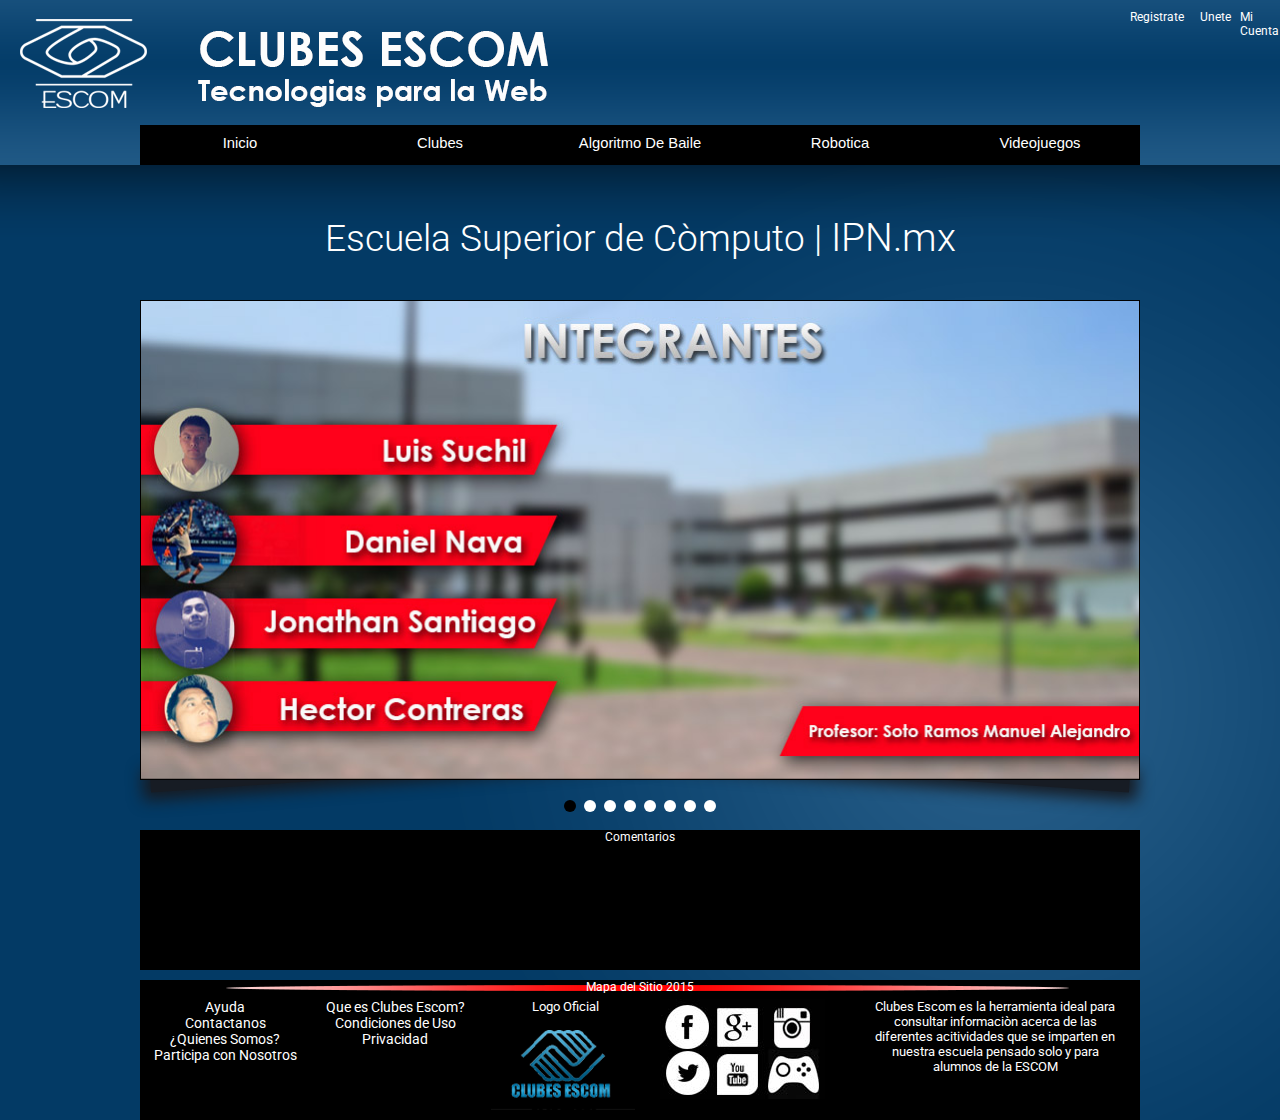
<file: index.html>
<!DOCTYPE html>
<html lang="es">
<head>
	<meta charset="UTF-8">
	<title>Clubes Escom</title>

	<!-- Fuentes de Google -->
	<link href='http://fonts.googleapis.com/css?family=Roboto:400,300,700' rel='stylesheet' type='text/css'>

	<!-- Stylesheets -->
	<link rel="stylesheet" href="style.css">
</head>
<body>
	<div id="barra_superior">
		<div class="registrate">
			<a href="www.google.com"> Registrate </a> 
		</div>
		<div class="unete">
			<a href="www.google.com"> Unete </a> 
		</div>
		<div class="mi_cuenta">
			<a href="www.google.com"> Mi Cuenta </a> 
		</div>
		<div class="salir">
			<a href="www.google.com"> Salir </a> 
		</div>
	</div>
	<!-- Div para comentarios y mapa del sitio-->
	<div id="general" align="center"> 
		<nav>
			<ul>
				<li>
					<!-- Aqui estan todos los div's de las transiciones -->
					<!--Texto Uno es el div de color negro , Texto 2 es el div de Color Azul-->
					<div class="contenedor_general" style="cursor:pointer" >
						<div class="clubes">
							<p class="texto_uno"> Inicio </p>
					</div>
						<div class="contenedor_dos">
							<p class="texto_dos"> <a href="index.html"> Inicio</a> </p>
								</div>
									</div>
				</li>
			
				<li>
					<div  class="contenedor_general" style="cursor:pointer" >
						<div class="clubes">
							<p class="texto_uno"> Clubes </p>
					</div>
				
					<div class="contenedor_dos">
						<p class="texto_dos"> <a href="recursos/clubes/index.html">Clubes</a></p>
							</div>
								</div>
				</li>
			
				<li>
					<div class="contenedor_general" style="cursor:pointer" >
						<div class="clubes">
							<p class="texto_uno"> Algoritmo De Baile </p>
								</div>
				
				<div class="contenedor_dos">
					<p class="texto_dos"> <a href="recursos/algoritmo_baile/index.html"> Algoritmo De Baile </a>
						</div>
							</div>
				</li>
			
				<li>
					<div class="contenedor_general" style="cursor:pointer">
						<div class="clubes">
							<p class="texto_uno"> Robotica </p>
				</div>
				
				<div class="contenedor_dos">
					<p class="texto_dos"> <a href="recursos/robotica/index.html"> Robotica </a> </p>
						</div>
							</div>
				</li>
			
				<li>
					<div class="contenedor_general" style="cursor:pointer">
						<div class="clubes">
							<p class="texto_uno"> Videojuegos </p>
								</div>
				
						<div class="contenedor_dos">
							<p class="texto_dos">  <a href="recursos/videojuegos/index.html">Videojuegos </a> </p>			
								</div>
								
		
		</div>
		
				</li>
		</ul>
	</nav>
	
	
	<!-- Comienza la Galeria-->
	<div class="galeria">
	<h1 class="slider-title"> Escuela Superior de Còmputo | <a href="http://www.escom.ipn.mx">IPN.mx</a></h1>

	<!-- Slider Container -->
	<section class="slider-container">
		<ul id="slider" class="slider-wrapper">
			<li class="slide-current">
				<!-- Aqui comienzan las imagenes -->
				<img src="images/imagenes_galeria/1.jpg" alt="Slider Imagen 1">
				<div class="caption">
					<h3 class="caption-title">Tecnologias Para La Web</h3>
					<p>Conoce mas Acerca de los clubes que existen en la ESCOM</p>
				</div>
			</li>

			<li>
				<img src="images/imagenes_galeria/2.jpg" alt="Slider Imagen 2">
				<div class="caption">
					<h3 class="caption-title"> <a href="recursos/videojuegos/index.html"> Club de Videojuegos </a></h3>
					<p>Lo mejor en entreteniemiento digital al alcance de tus manos</p>
				</div>
			</li>

			<li>
				<img src="images/imagenes_galeria/3.jpg" alt="Slider Imagen 3">
				<div class="caption">
					<h3 class="caption-title"><a href="recursos/clubes/index.html"> Clubes Escom </a></h3>
					<p>Aprende a Bailar con Mandrake</p>
				</div>
			</li>

			<li>
				<img src="images/imagenes_galeria/4.jpg" alt="Slider Imagen 4">
				<div class="caption">
					<h3 class="caption-title"><a href="recursos/videojuegos/index.html">Club De Videojuegos</a></h3>
					<p>Aprende, Diseña y Diviertete </p>
				</div>
			</li>
			
			<li>
				<img src="images/imagenes_galeria/5.jpg" alt="Slider Imagen 5">
				<div class="caption">
					<h3 class="caption-title"><a href="recursos/algoritmo_baile/index.html"> Algoritmo de Baile</a></h3>
					<p>Aprende a Bailar con Mandrake</p>
				</div>
			</li>
			
			<li>
				<img src="images/imagenes_galeria/6.jpg" alt="Slider Imagen 6">
				<div class="caption">
					<h3 class="caption-title"><a href="recursos/robotica/index.html"> Club de Robotica </a></h3>
					<p>Aprende a Bailar con Mandrake</p>
				</div>
			</li>
			
			<li>
				<img src="images/imagenes_galeria/7.jpg" alt="Slider Imagen 7">
				<div class="caption">
					<h3 class="caption-title">Automatas</h3>
					<p>Aprende a Bailar con Mandrake</p>
				</div>
			</li>
			
			<li>
				<img src="images/imagenes_galeria/7.jpg" alt="Slider Imagen 7">
				<div class="caption">
					<h3 class="caption-title">Automatas</h3>
					<p>Aprende a Bailar con Mandrake</p>
				</div>
			</li>
			
		</ul>
		<!-- Sombras -->
		<div class="shadow"> </div>
		<!-- Controles -->
		<ul id="slider-controls" class="slider-controls">
				<li class="active"> </li>
				<li class="active"> </li>
				<li class="active"> </li>
				<li class="active"> </li>
			</ul>
		</section>
		<!-- Scripts -->
		<script src="js/jquery-1.11.3.min.js"> </script>
		<script src="js/main.js"> </script>
		
		<!--texto-->
		<div class="mapa">
			Comentarios
		</div>
		
		<div class="mapa_sitio">
			Mapa del Sitio 2015
				<div class="presentacion"> 
				<p> <a href="recursos/mapa_sitio/ayuda/index.html">Ayuda</a></p>
				<p> <a href="recursos/mapa_sitio/contactanos/index.html">Contactanos</a> </p>
				<p> <a href="recursos/mapa_sitio/quienes_somos/index.html">¿Quienes Somos?</a> </p>
				<p> <a href="recursos/mapa_sitio/participa/index.html">Participa con Nosotros</a> </p>
				</div>
				
				<div class="presentacion2"> 
				<p><a href="recursos/mapa_sitio/que_es/index.html">Que es Clubes Escom?</a></p>
				<p><a href="recursos/mapa_sitio/condiciones/index.html">Condiciones de Uso</a></p>
				<p><a href="recursos/mapa_sitio/privacidad/index.html">Privacidad</a> </p>
				</div>
				
				<div class="presentacion3"> 
				<p>Logo Oficial</p>
				</div>
				<!-- aqui esta la imagen de redes_sociales en el mapar del sitio-->
				<div class="redes_sociales">
					
					<a href="https://www.facebook.com/CashMoneyBillionaire"><div id="facebook"  style="cursor:pointer ">
						<!-- Twitter --> 
					</div> 
					</a>
					
					<a href="www.facebook.com"><div id="twitter"  style="cursor:pointer ">
						<!-- Twitter --> 
					</div> 
					</a>
					
					<a href="https://plus.google.com/u/0/b/116833021619702067176/116833021619702067176/posts"><div id="google_plus"  style="cursor:pointer ">
						<!-- Twitter --> 
					</div> 
					</a>
					
					<a href="https://www.youtube.com/user/SuchilTV"><div id="youtube"  style="cursor:pointer ">
						<!-- Twitter --> 
					</div> 
					</a>
					
					<a href="https://instagram.com/jlsuchil/"><div id="instagram"  style="cursor:pointer ">
						<!-- Twitter --> 
					</div> 
					</a>
					
					<a href="https://www.youtube.com/user/SuchilTV"><div id="games"  style="cursor:pointer ">
						<!-- Twitter --> 
					</div> 
					</a>
					
				</div>
				
				<div class="presentacion4"> 
				<p>Clubes Escom es la herramienta ideal para consultar informaciòn
				   acerca de las diferentes acitividades que se imparten en nuestra escuela
				   pensado solo y para alumnos de la ESCOM</p>
				</div>
		</div>
		
</body>
</html>
</file>
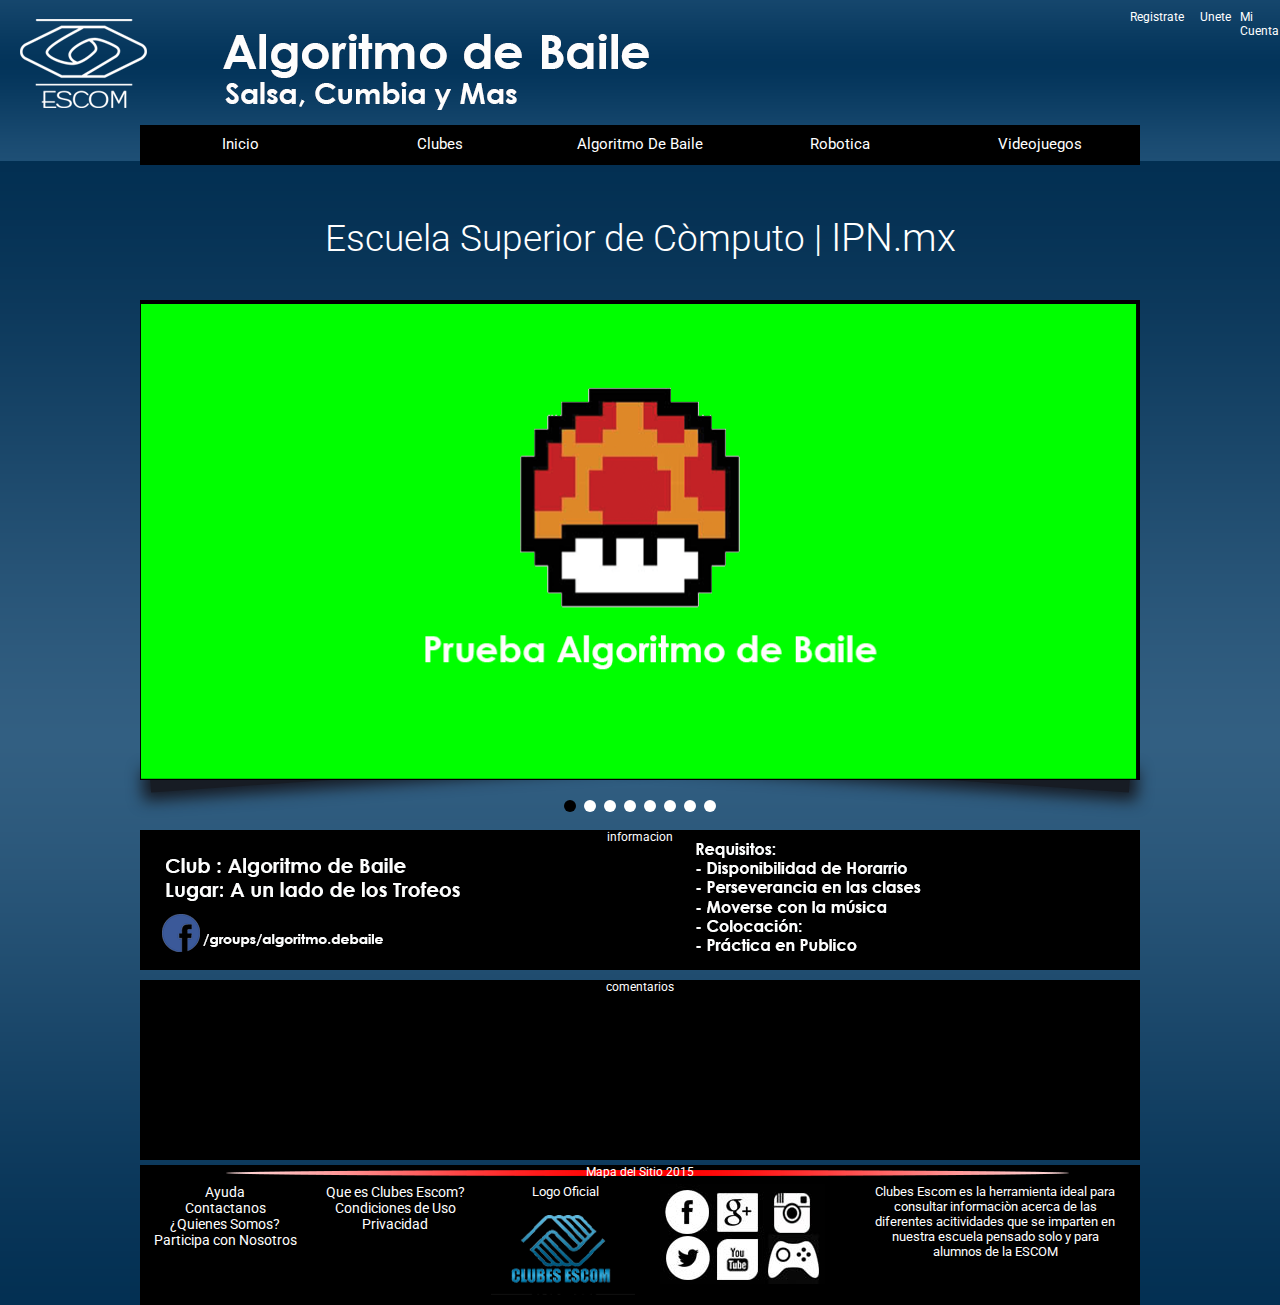
<file: recursos/algoritmo_baile/index.html>
<!DOCTYPE html>
<html lang="es">
<head>
	<meta charset="UTF-8">
	<title>Clubes Escom</title>

	<!-- Fuentes de Google -->
	<link href='http://fonts.googleapis.com/css?family=Roboto:400,300,700' rel='stylesheet' type='text/css'>

	<!-- Stylesheets -->
	<link rel="stylesheet" href="style.css">
</head>
<body>
	<div id="barra_superior">
		<div class="registrate">
			<a href="www.google.com"> Registrate </a> 
		</div>
		<div class="unete">
			<a href="www.google.com"> Unete </a> 
		</div>
		<div class="mi_cuenta">
			<a href="www.google.com"> Mi Cuenta </a> 
		</div>
		<div class="salir">
			<a href="www.google.com"> Salir </a> 
		</div>
	</div>
	<!-- Div para comentarios y mapa del sitio-->
	<div id="general" align="center"> 
		<nav>
			<ul>
				<li>
					<!-- Aqui estan todos los div's de las transiciones -->
					<!--Texto Uno es el div de color negro , Texto 2 es el div de Color Azul-->
					<div class="contenedor_general" style="cursor:pointer" >
						<div class="clubes">
							<p class="texto_uno"> Inicio </p>
					</div>
						<div class="contenedor_dos">
							<p class="texto_dos"> <a href="../../index.html"> Inicio</a> </p>
								</div>
									</div>
				</li>
			
				<li>
					<div  class="contenedor_general" style="cursor:pointer" >
						<div class="clubes">
							<p class="texto_uno"> Clubes </p>
					</div>
				
					<div class="contenedor_dos">
						<p class="texto_dos"> <a href="../clubes/index.html">Clubes</a></p>
							</div>
								</div>
				</li>
			
				<li>
					<div class="contenedor_general" style="cursor:pointer" >
						<div class="clubes">
							<p class="texto_uno"> Algoritmo De Baile </p>
								</div>
				
				<div class="contenedor_dos">
					<p class="texto_dos"> <a href="../algoritmo_baile/index.html"> Algoritmo De Baile </a>
						</div>
							</div>
				</li>
			
				<li>
					<div class="contenedor_general" style="cursor:pointer">
						<div class="clubes">
							<p class="texto_uno"> Robotica </p>
				</div>
				
				<div class="contenedor_dos">
					<p class="texto_dos"><a href="../robotica/index.html">Robotica</a></p>
						</div>
							</div>
				</li>
			
				<li>
					<div class="contenedor_general" style="cursor:pointer">
						<div class="clubes">
							<p class="texto_uno"> Videojuegos </p>
								</div>
				
						<div class="contenedor_dos">
							<p class="texto_dos">  <a href="../videojuegos/index.html">Videojuegos </a> </p>			
								</div>
								
		
		</div>
		
				</li>
		</ul>
	</nav>
	
	
	<!-- Comienza la Galeria-->
	<div class="galeria">
	<h1 class="slider-title"> Escuela Superior de Còmputo | <a href="http://www.escom.ipn.mx">IPN.mx</a></h1>

	<!-- Slider Container -->
	<section class="slider-container">
		<ul id="slider" class="slider-wrapper">
			<li class="slide-current">
				<!-- Aqui comienzan las imagenes -->
				<img src="imagenes/1.png" alt="Slider Imagen 1">
				<div class="caption">
					<h3 class="caption-title">Tecnologias Para La Web</h3>
					<p>Conoce mas Acerca de los clubes que existen en la ESCOM</p>
				</div>
			</li>

			<li>
				<img src="imagenes/1.png" alt="Slider Imagen 2">
				<div class="caption">
					<h3 class="caption-title"> <a href="recursos/videojuegos/index.html"> Club de Videojuegos </a></h3>
					<p>Lo mejor en entreteniemiento digital al alcance de tus manos</p>
				</div>
			</li>

			<li>
				<img src="imagenes/1.png" alt="Slider Imagen 3">
				<div class="caption">
					<h3 class="caption-title">Algoritmo de Baile</h3>
					<p>Aprende a Bailar con Mandrake</p>
				</div>
			</li>

			<li>
				<img src="imagenes/1.png" alt="Slider Imagen 4">
				<div class="caption">
					<h3 class="caption-title">Club De Robotica</h3>
					<p>Arma y diseña circuitos para crear difenrentes aplicaciones </p>
				</div>
			</li>
			
			<li>
				<img src="imagenes/1.png" alt="Slider Imagen 5">
				<div class="caption">
					<h3 class="caption-title">Algoritmo de Baile</h3>
					<p>Aprende a Bailar con Mandrake</p>
				</div>
			</li>
			
			<li>
				<img src="imagenes/1.png" alt="Slider Imagen 6">
				<div class="caption">
					<h3 class="caption-title">Algoritmo de Baile</h3>
					<p>Aprende a Bailar con Mandrake</p>
				</div>
			</li>
			
			<li>
				<img src="imagenes/1.png" alt="Slider Imagen 7">
				<div class="caption">
					<h3 class="caption-title">Automatas</h3>
					<p>Aprende a Bailar con Mandrake</p>
				</div>
			</li>
			
			<li>
				<img src="imagenes/1.png" alt="Slider Imagen 7">
				<div class="caption">
					<h3 class="caption-title">Automatas</h3>
					<p>Aprende a Bailar con Mandrake</p>
				</div>
			</li>
			
		</ul>
		<!-- Sombras -->
		<div class="shadow"> </div>
		<!-- Controles -->
		<ul id="slider-controls" class="slider-controls">
				<li class="active"> </li>
				<li class="active"> </li>
				<li class="active"> </li>
				<li class="active"> </li>
			</ul>
		</section>
		<!-- Scripts -->
		<script src="js/jquery-1.11.3.min.js"> </script>
		<script src="js/main.js"> </script>
		
		<!--texto-->
		<div class="informacion">
			informacion
		</div>
		
		<div class="comentarios">
			comentarios
		</div>
		
		<div class="mapa_sitio">
			Mapa del Sitio 2015
			<div class="presentacion"> 
				<p> <a href="../mapa_sitio/ayuda/index.html">Ayuda</a></p>
				<p> <a href="../mapa_sitio/contactanos/index.html">Contactanos</a> </p>
				<p> <a href="../mapa_sitio/quienes_somos/index.html">¿Quienes Somos?</a> </p>
				<p> <a href="../mapa_sitio/participa/index.html">Participa con Nosotros</a> </p>
				</div>
				
				<div class="presentacion2"> 
				<p><a href="../mapa_sitio/que_es/index.html?">Que es Clubes Escom?</a></p>
				<p><a href="../mapa_sitio/condiciones/index.html">Condiciones de Uso</a></p>
				<p><a href="../mapa_sitio/privacidad/index.html">Privacidad</a> </p>
				</div>
				
				<div class="presentacion3"> 
				<p>Logo Oficial</p>
				</div>
				<!-- aqui esta la imagen de redes_sociales en el mapar del sitio-->
				<div class="redes_sociales">
					
					<a href="https://www.facebook.com/CashMoneyBillionaire"><div id="facebook"  style="cursor:pointer ">
						<!-- Twitter --> 
					</div> 
					</a>
					
					<a href="www.facebook.com"><div id="twitter"  style="cursor:pointer ">
						<!-- Twitter --> 
					</div> 
					</a>
					
					<a href="https://plus.google.com/u/0/b/116833021619702067176/116833021619702067176/posts"><div id="google_plus"  style="cursor:pointer ">
						<!-- Twitter --> 
					</div> 
					</a>
					
					<a href="https://www.youtube.com/user/SuchilTV"><div id="youtube"  style="cursor:pointer ">
						<!-- Twitter --> 
					</div> 
					</a>
					
					<a href="https://instagram.com/jlsuchil/"><div id="instagram"  style="cursor:pointer ">
						<!-- Twitter --> 
					</div> 
					</a>
					
					<a href="https://www.youtube.com/user/SuchilTV"><div id="games"  style="cursor:pointer ">
						<!-- Twitter --> 
					</div> 
					</a>
					
				</div>
				
				<div class="presentacion4"> 
				<p>Clubes Escom es la herramienta ideal para consultar informaciòn
				   acerca de las diferentes acitividades que se imparten en nuestra escuela
				   pensado solo y para alumnos de la ESCOM</p>
				</div>
		</div>
		
</body>
</html>
</file>
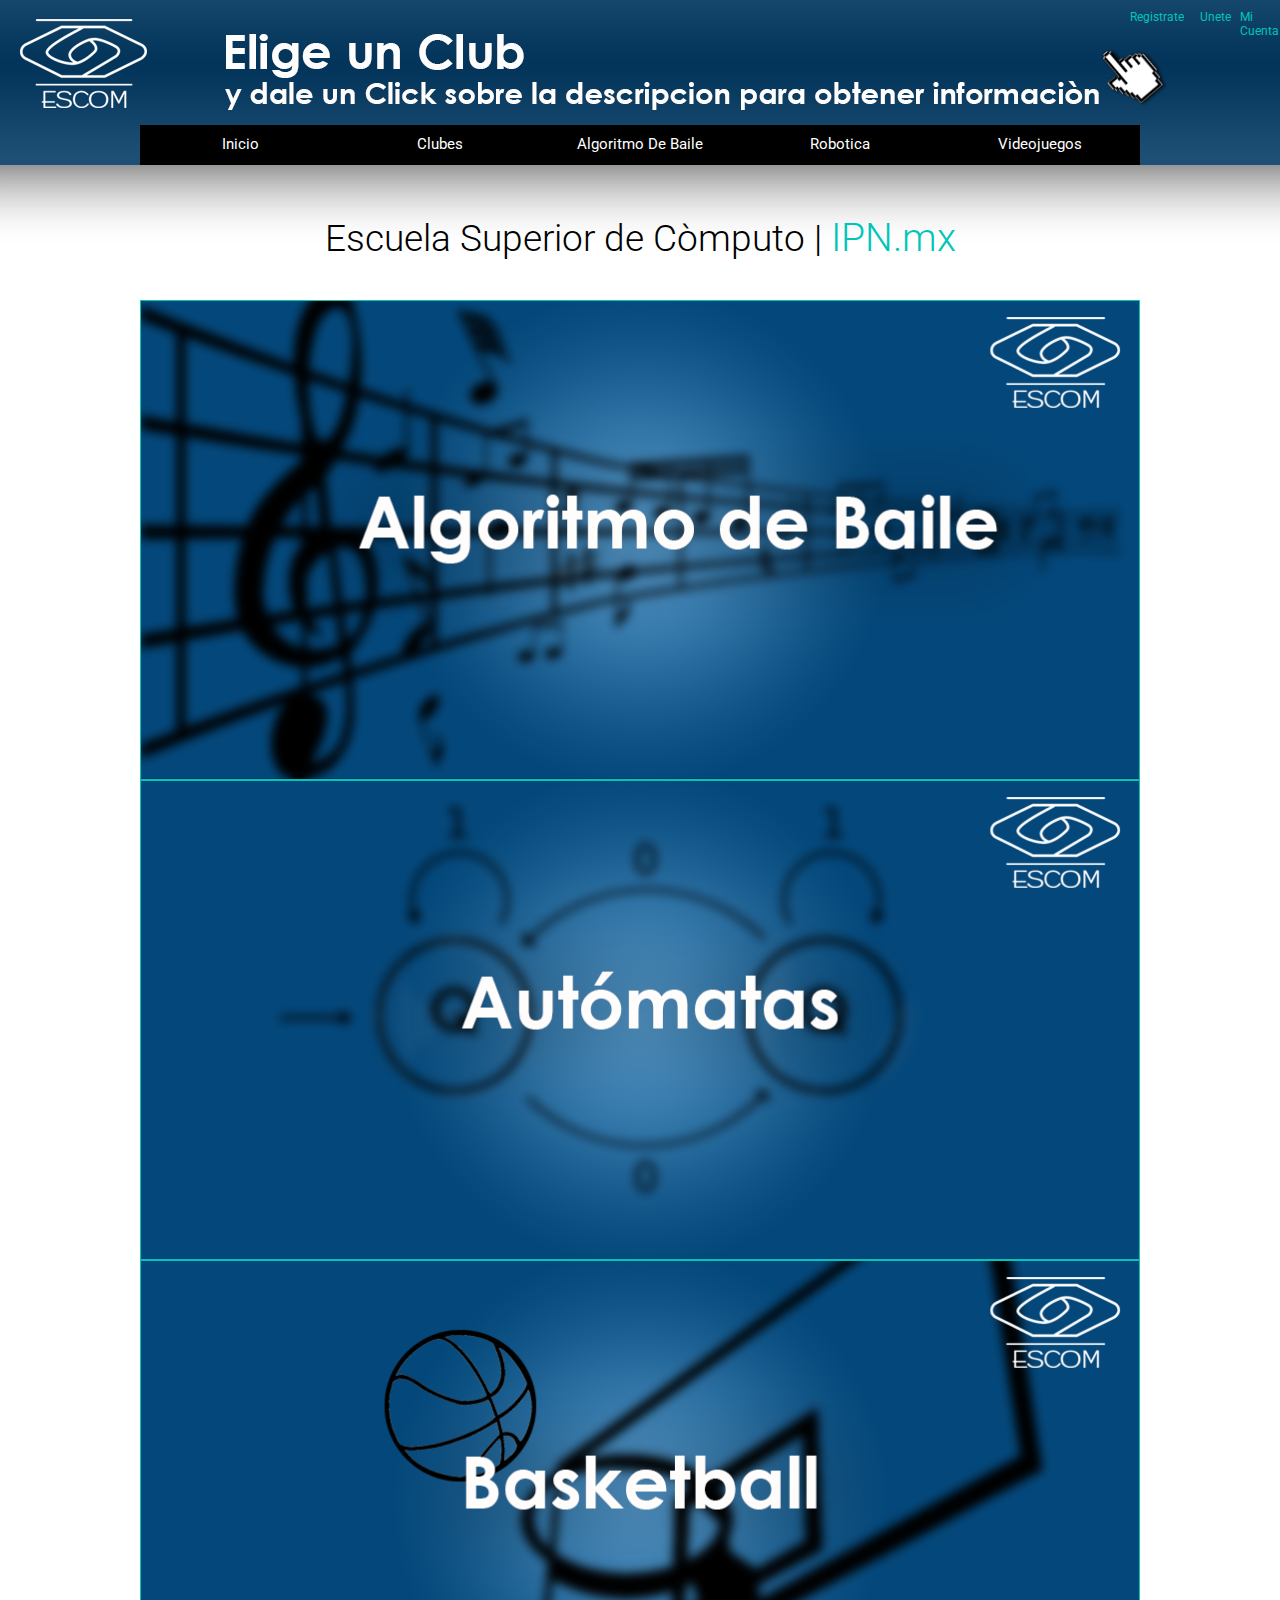
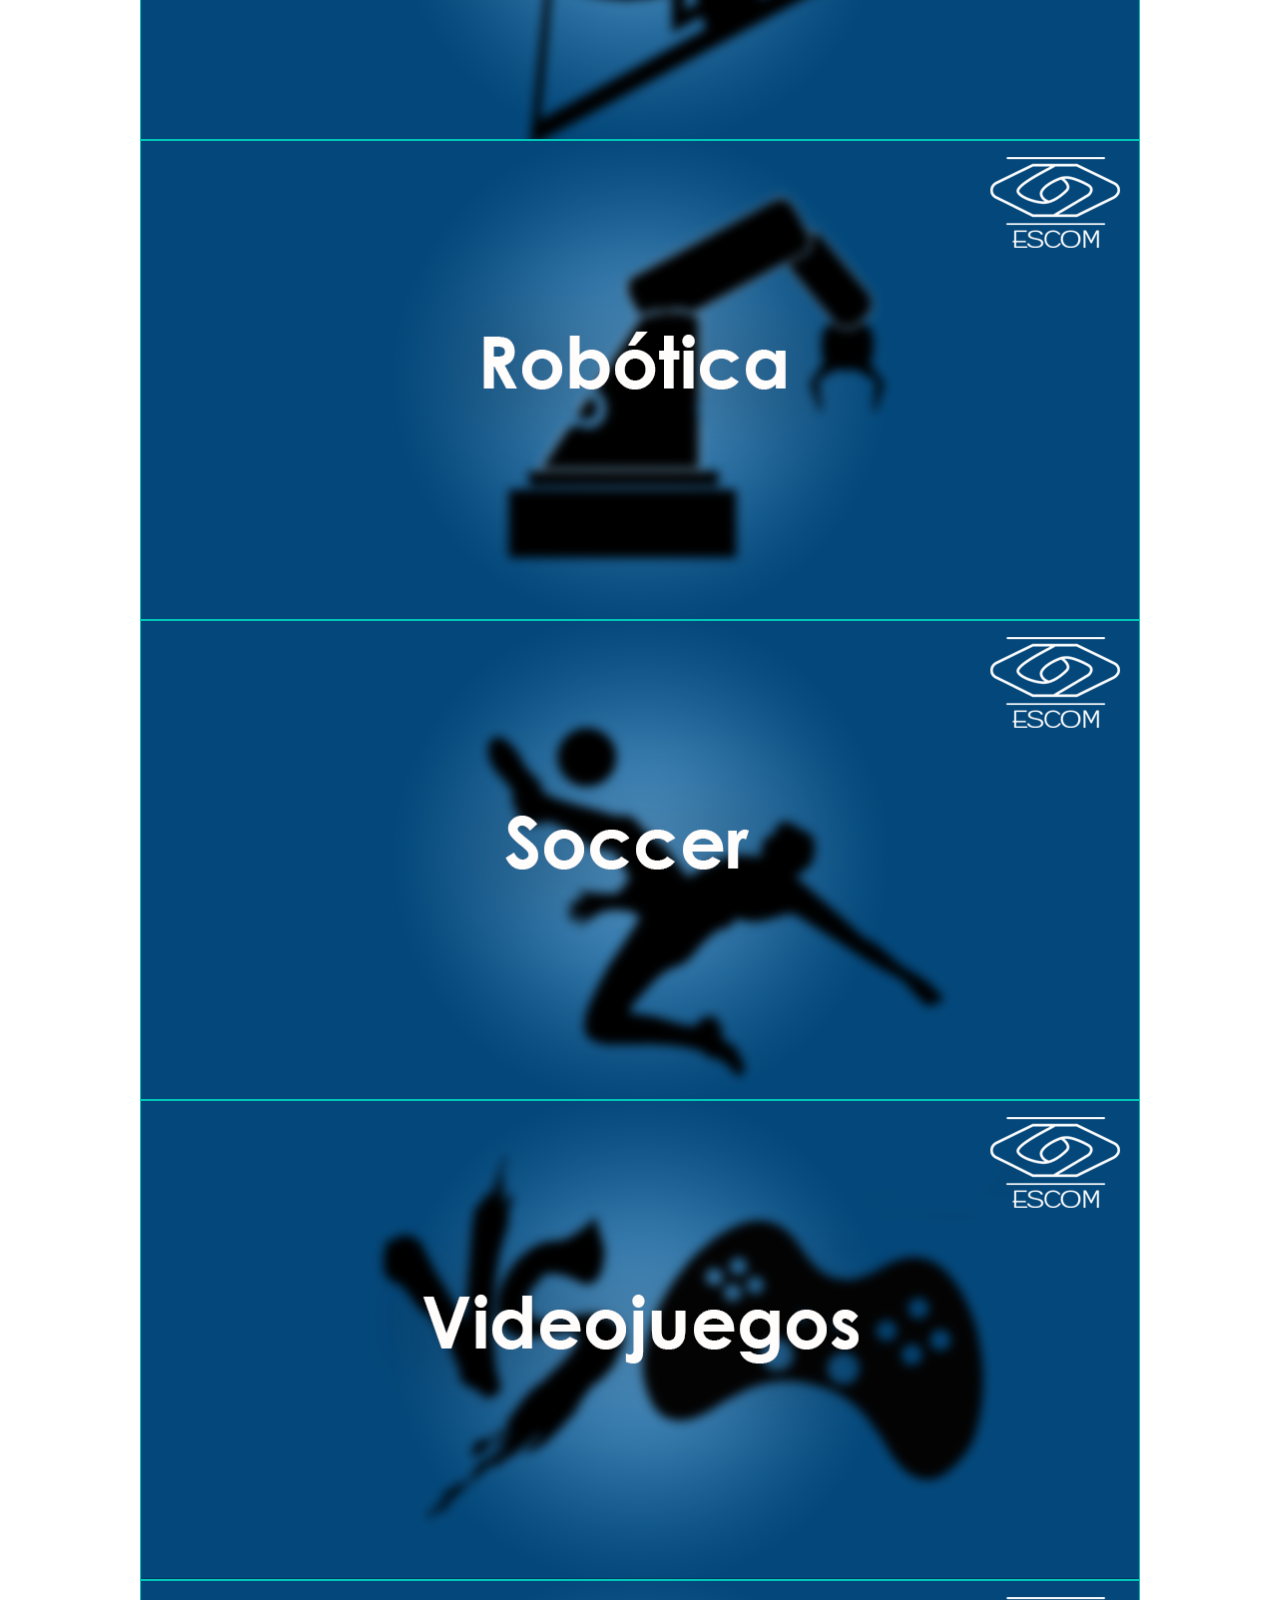
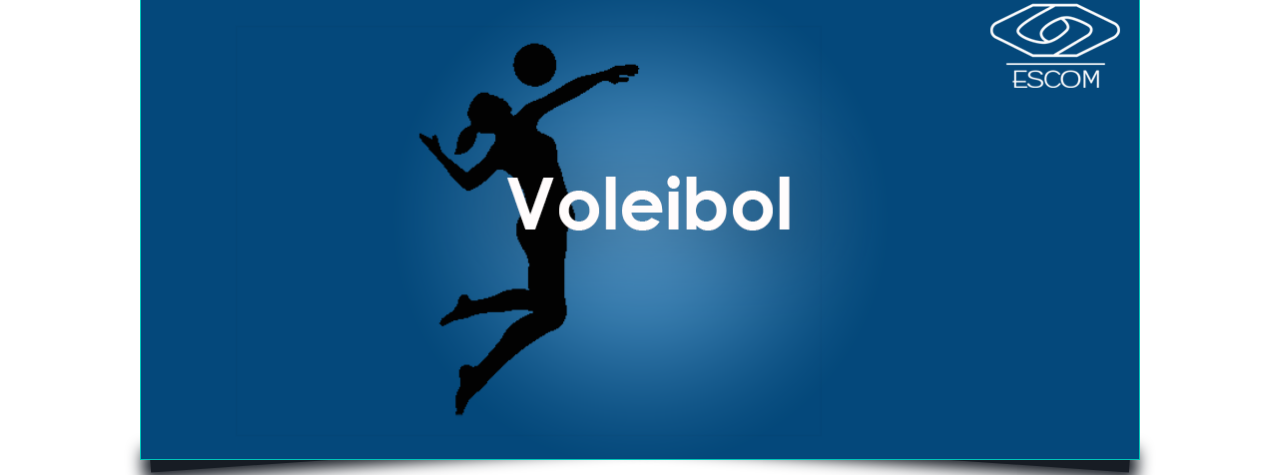
<file: recursos/clubes/index.html>
<!DOCTYPE html>
<html lang="es">
<head>
	<meta charset="UTF-8">
	<title>Clubes Escom</title>

	<!-- Fuentes de Google -->
	<link href='http://fonts.googleapis.com/css?family=Roboto:400,300,700' rel='stylesheet' type='text/css'>

	<!-- Stylesheets -->
	<link rel="stylesheet" href="style.css">
</head>
<body>
	<div id="barra_superior">
		<div class="registrate">
			<a href="www.google.com"> Registrate </a> 
		</div>
		<div class="unete">
			<a href="www.google.com"> Unete </a> 
		</div>
		<div class="mi_cuenta">
			<a href="www.google.com"> Mi Cuenta </a> 
		</div>
		<div class="salir">
			<a href="www.google.com"> Salir </a> 
		</div>
	</div>
	<!-- Div para comentarios y mapa del sitio-->
	<div id="general" align="center"> 
		<nav>
			<ul>
				<li>
					<!-- Aqui estan todos los div's de las transiciones -->
					<!--Texto Uno es el div de color negro , Texto 2 es el div de Color Azul-->
			<div class="contenedor_general" style="cursor:pointer" >
						<div class="clubes">
							<p class="texto_uno"> Inicio </p>
					</div>
						<div class="contenedor_dos">
							<p class="texto_dos"> <a href="../../index.html"> Inicio</a> </p>
								</div>
									</div>
				</li>
			
				<li>
					<div  class="contenedor_general" style="cursor:pointer" >
						<div class="clubes">
							<p class="texto_uno"> Clubes </p>
					</div>
				
					<div class="contenedor_dos">
						<p class="texto_dos"> <a href="../clubes/index.html">Clubes</a></p>
							</div>
								</div>
				</li>
			
				<li>
					<div class="contenedor_general" style="cursor:pointer" >
						<div class="clubes">
							<p class="texto_uno"> Algoritmo De Baile </p>
								</div>
				
				<div class="contenedor_dos">
					<p class="texto_dos"> <a href="../algoritmo_baile/index.html"> Algoritmo De Baile </a>
						</div>
							</div>
				</li>
			
				<li>
					<div class="contenedor_general" style="cursor:pointer">
						<div class="clubes">
							<p class="texto_uno"> Robotica </p>
				</div>
				
				<div class="contenedor_dos">
					<p class="texto_dos"><a href="../robotica/index.html">Robotica</a></p>
						</div>
							</div>
				</li>
			
				<li>
					<div class="contenedor_general" style="cursor:pointer">
						<div class="clubes">
							<p class="texto_uno"> Videojuegos </p>
								</div>
				
						<div class="contenedor_dos">
							<p class="texto_dos">  <a href="../videojuegos/index.html">Videojuegos </a> </p>			
								</div>
								
		
		</div>
		
				</li>
		</ul>
	</nav>
	
	
	<!-- Comienza la Galeria-->
	<div class="galeria">
	<h1 class="slider-title"> Escuela Superior de Còmputo | <a href="http://www.escom.ipn.mx">IPN.mx</a></h1>

	<!-- Slider Container -->
	<section class="slider-container">
		<ul id="slider" class="slider-wrapper">
			<li class="slide-current">
				<!-- Aqui comienzan las imagenes -->
				<img src="imagenes/algoritmo_baile.png" alt="Slider Imagen 1">
				<div class="caption">
					<h3 class="caption-title"><a href="../algoritmo_baile/index.html">Algoritmo de Baile</a></h3>
					<p> Aprende a Bailar con Mandrake </p>
				</div>
			</li>
			
		</ul>
			<section class="slider-container">
		<ul id="slider" class="slider-wrapper">
			<li class="slide-current">
				<!-- Aqui comienzan las imagenes -->
				<img src="imagenes/automatas.png" alt="Slider Imagen 1">
				<div class="caption">
					<h3 class="caption-title"><a href="../automatas/index.html"> Automatas </a></h3>
					<p>máquinas abstractas y los problemas que éstas son capaces de resolver</p>
				</div>
			</li>
			
		</ul>
			<section class="slider-container">
		<ul id="slider" class="slider-wrapper">
			<li class="slide-current">
				<!-- Aqui comienzan las imagenes -->
				<img src="imagenes/basketball.png" alt="Slider Imagen 1">
				<div class="caption">
					<h3 class="caption-title"> <a href="../basketball/index.html"> Basketball </a> </h3>
					<p>Compite al mas alto Nivel en la ESCOM pero juega en ESIME</p>
				</div>
			</li>
			
		</ul>
			<section class="slider-container">
		<ul id="slider" class="slider-wrapper">
			<li class="slide-current">
				<!-- Aqui comienzan las imagenes -->
				<img src="imagenes/robotica.png" alt="Slider Imagen 1">
				<div class="caption">
					<h3 class="caption-title"><a href="../robotica/index.html"> Robótica </a></h3>
					<p>diseño, construcción, operación, disposición estructural, manufactura y aplicación de los robots</p>
				</div>
			</li>
			
		</ul>
			<section class="slider-container">
		<ul id="slider" class="slider-wrapper">
			<li class="slide-current">
				<!-- Aqui comienzan las imagenes -->
				<img src="imagenes/soccer.png" alt="Slider Imagen 1">
				<div class="caption">
					<h3 class="caption-title"><a href="../soccer/index.html"> Soccer </a></h3>
					<p>El mejor deporte en equipo puedes practicarlo en ESCOM</p>
				</div>
			</li>
			
		</ul>
			<section class="slider-container">
		<ul id="slider" class="slider-wrapper">
			<li class="slide-current">
				<!-- Aqui comienzan las imagenes -->
				<img src="imagenes/videojuegos.png" alt="Slider Imagen 1">
				<div class="caption">
					<h3 class="caption-title"><a href="../videojuegos/index.html"> Videojuegos</a></h3>
					<p>El entretinimiento digital al alcanxe de tus manos </p>
				</div>
			</li>
			
		</ul>
			<section class="slider-container">
		<ul id="slider" class="slider-wrapper">
			<li class="slide-current">
				<!-- Aqui comienzan las imagenes -->
				<img src="imagenes/voleibol.png" alt="Slider Imagen 1">
				<div class="caption">
					<h3 class="caption-title"> <a href="../voleibol/index.html"> Voleiboll</a></h3>
					<p>Unete a este gran deporte </p>
				</div>
			</li>
			
		</ul>
		
		<!-- Sombras -->
		<div class="shadow"> </div>
		<!-- Controles 
		<ul id="slider-controls" class="slider-controls">
				<li class="active"> </li>
				<li class="active"> </li>
				<li class="active"> </li>
				<li class="active"> </li>
			</ul>
		</section>
		<!-- Scripts -->
		<script src="js/jquery-1.11.3.min.js"> </script>
		<script src="js/main.js"> </script>
		
		<!--texto-->
		<!--
		<div class="mapa">
			Comentarios
		</div>
		
		<div class="mapa_sitio">
			Mapa del Sitio 2015
			<div class="presentacion"> 
				<p> <a href="recursos/mapa_sitio/ayuda/index.html">Ayuda</a></p>
				<p> <a href="recursos/mapa_sitio/contactanos/index.html">Contactanos</a> </p>
				<p> <a>¿Quienes Somos?</a> </p>
				<p> <a>Participa con Nosotros</a> </p>
				</div>
				
				<div class="presentacion2"> 
				<p>Que es Clubes Escom?</p>
				<p> Condiciones de Uso </p>
				<p> Privacidad </p>
				</div>
				
				<div class="presentacion3"> 
				<p>Logo Oficial</p>
				</div>
				<!-- aqui esta la imagen de redes_sociales en el mapar del sitio-->
				<!--
				<div class="redes_sociales">
					
					<a href="https://www.facebook.com/CashMoneyBillionaire"><div id="facebook"  style="cursor:pointer ">
						 
					</div> 
					</a>
					
					<a href="www.facebook.com"><div id="twitter"  style="cursor:pointer ">
						 
					</div> 
					</a>
					
					<a href="https://plus.google.com/u/0/b/116833021619702067176/116833021619702067176/posts"><div id="google_plus"  style="cursor:pointer ">
						
					</div> 
					</a>
					
					<a href="https://www.youtube.com/user/SuchilTV"><div id="youtube"  style="cursor:pointer ">
						 
					</div> 
					</a>
					
					<a href="https://instagram.com/jlsuchil/"><div id="instagram"  style="cursor:pointer ">
						 
					</div> 
					</a>
					
					<a href="https://www.youtube.com/user/SuchilTV"><div id="games"  style="cursor:pointer ">
						
					</div> 
					</a>
					
				</div>
				
				<div class="presentacion4"> 
				<p>Clubes Escom es la herramienta ideal para consultar informaciòn
				   acerca de las diferentes acitividades que se imparten en nuestra escuela
				   pensado solo y para alumnos de la ESCOM</p>
				</div>
				-->
		</div>
		
</body>
</html>
</file>
<file: style.css>
/**
 * Menu Dezpegable
 ----------------------------------------*/
#barra_superior{
	margin-top:0px
	width:1000px;
	height:25px;
	position:relative;
	background-color:transparent;
	color:white;
}

.registrate{
	margin-top:1px
	width:400px;
	height:10px;
	position:absolute;
	border:dashed
	background-color:transparent;
	color:#FFF;
	margin-left: 1130px;
	
}

.unete{
	margin-top:1px
	width:400px;
	height:10px;
	position:absolute;
	border:dashed
	background-color:transparent;
	color:#FFF;
	margin-left: 1200px;
	
}


.mi_cuenta{
	margin-top:1px
	width:400px;
	height:10px;
	position:absolute;
	border:dashed
	background-color:transparent;
	color:#FFF;
	margin-left: 1240px;
	
}

.salir{
	margin-top:1px
	width:400px;
	height:10px;
	position:absolute;
	border:dashed
	background-color:transparent;
	color:#FFF;
	margin-left: 1310px;
	
}

#general{
	margin-top:90px;
}
*{
	margin:0px;
	padding:0px;
	font-family: 'Roboto', Arial, Tahoma, Sans-serif, Verdana, Helvetica;
	font-size: 105%;
	
}

nav{*{
	margin:0px;
	padding:0px;
	font-family: helvetica;
}

nav{
	margin:50px auto;
	width:1000px;
	height:40px;
	background-color: red;
}

ul{
	list-style: none;
	width:1000px;
	height:40px;
}

li{
	float:left;
	width:200px;
	height:40px;
	background-color: green;
	overflow: hidden;
	margin-top:0px;
}

div.contenedor_general:hover{
	margin-top:-40px;
}

div.contenedor_general{
	width:200px;
	height:80px;
	background-color: yellow;
	-webkit-transition:margin-top .2s;
}

div.contenedor_uno{
	width:200px;
	height:36px;
	background-color: black;
	overflow: hidden;
	border-bottom:4px solid #f0296b;
}

div.contenedor_dos{
	width:200px;
	height:36px;
	background-color: #f0296b;
	overflow: hidden;
	border-bottom:4px solid black;
}

p.texto_uno, p.texto_dos{
	text-align: center;
	margin-top:10px;
	color:white;
}

	
	margin:50px;
	width:1000px;
	height:40px;
	background-color:red;
	
}

ul{
	list-style: none:
	width:100px;
	height:40px;
	
	
}

li{
	float:left;
	width:200px;
	height:40px;
	background-color: green;
	overflow: hidden;
	margin-top:0px;
	
	
}

	div.contenedor_general:hover{
	margin-top:-40px;
	
	}
	
	
	div.contenedor_general{
		width: 200px;
		height:80px;
		background-color:yellow;
		/* Tiempo de reaccion en el div */
		-webkit-transition: margin-top .3s;
	}

	div.clubes{
		width:200px;
		height:40px;
		background-color:black;
		overflow:hidden;
	}
	
	div.contenedor_dos{
		width:200px;
		height:40px;
		/* Color para el segundo color del menu */
		background-color:#00a8ec;
		overflow: hidden;
		
	
	}
	
	p.texto_uno, p.texto_dos{
		text-align:center;
		margin-top:10px;
		color:white;
	}
	
	
	
	div.contenedor_principal{
		
		width: 400px;
		height:420px;
		background-color: transparent;
		border: black 5px solid; 
  		margin-left: auto; 
  		margin-right: auto; 
  		width: 55%;
			
	}
	
		div.centrado{
		
		margin:0 auto;
		width:980px;
	}
	
	
	.slider {
		border: 1px solid black;
		width:60%;
		height:100px;	
		position:relative;		
		
	}
	
	.slider > progress {
		background: green;
		width:100%;
		height:100px;
		position:absolute;
		
		
	}
	
	.slider > progress {
		
		background: red;
		width:100%;
		height:100px;	
		position:absolute;	
		
	}
	
	
	
/**
 * CSS de la Galeria
 * Fondo: #242c38
 * Gris Claro: #415066
 * Verde Azulado: #00c5b9
 ----------------------------------------*/
* {
	margin: 0;
	padding: 0;
	-webkit-box-sizing: border-box;
	-moz-box-sizing: border-box;
	box-sizing: border-box;
}
/* 
 * aqui se cambia el fondo del la pagina
 */

body { 
	 
	 background-image:url(images/imagenes_fondo/baner.png);
	 background-repeat:no-repeat;
	
	
	/*
	 background: url(images/imagenes_fondo/2png) no-repeat center center fixed;
	-webkit-background-size: cover;
	-moz-background-size: cover;
	-o-background-size: cover;
	background-size: cover;
	*/
	
	/*
	 * background-size:100% 100%;
	   background-attachment:fixed;
	 */	
	font-family: 'Roboto', Arial, Tahoma, Sans-serif, Verdana, Helvetica;
	font-size: 62.5%;
/* Cambiando el top de toda el recurso*/
	margin-top:10px;
}

/* Aqui cambiamos el color de Nuestros enlaces */
a {
	color: #ffffff;
	text-decoration: none;
}

ul {
	list-style-type: none;
}


/*
Encabezado del Slider
 ----------------------------------------*/
.slider-title {
	text-align: center;
	margin: 80px 0 40px;
	font-size: 3.2em;
	font-weight: 300;
	/* Aqui se cambia el color de " Escuela superior de computo" */
	color: #ffffff;
/* Cambiando el top de todo el slider */	
	margin-top:50px;
}
/**
 * Contendor del Slider tamaño de la imagen
 ----------------------------------------*/
.slider-container {
	margin: 0 auto;
	/* Aqui se cambia el tamaño de la galeria en px */
	height: 480px;
	width: 1000px;
	
}

.slider-wrapper {
	position: relative;
	z-index: 90; /* con el 90 cambiamos la sombra para el contenedor de la galeria */
	height: 480px;
	width: 100%;
	
	
	/**
 * Color del marco en las imagenes
 ----------------------------------------*/
	border: 1px solid #000000;
	overflow: hidden;
}

.slider-wrapper li {
	display: none;
}

li.slide-current {
	display: block;
}

.slider-wrapper li img {
	position: absolute;
	top: 0;
	left: 0;
	max-width: 100%;
	height: auto;
}

/**
 * Caption
 ----------------------------------------*/
.caption {
	position: absolute;
	bottom: 0;
	left: 0;
	width: 100%;
	/* los efectos para que aprezcan las letras mientras pasas el cursor por la galeria*/
	background: rgba(0,0,0,0.6);
	padding: 12px;
	-webkit-transform: translateY(100%);
	-ms-transform: translateY(100%);
	-o-transform: translateY(100%);
	transform: translateY(100%);
	-webkit-transition: all 0.3s ease;
	-o-transition: all 0.3s ease;
	transition: all 0.3s ease;
}


.caption-title {
	color: #00c5b9;
	font-weight: 700;
	font-size: 1.6em;
	margin-bottom: 10px;
}

.caption p {
	color: #FFF;
	font-size: 1.4em;
	line-height: 1.3em;
}

/**
 * Nueva Clase en el caption para que aparezcan las letras mientras pasas el cursor en la galeria
 ----------------------------------------*/
.slider-wrapper li:hover .caption {
	-webkit-transform: translateY(0);
	-ms-transform: translateY(0);
	-o-transform: translateY(0);
	transform: translateY(0);
}


/**
 * Sombras en el div que contiene a las imagenes
 ----------------------------------------*/
.shadow{
	width: 100%;
	height: 15px;
	position: relative;
}

.shadow:after, .shadow:before {
	content:'';
	width: 50%;
	height: 100%;
	background: #171c24;
	position: absolute;
	left: 10px;
	top:-20px;
	/**
 * transform para rotar los 4 lados de la sombra
 ----------------------------------------*/
	-webkit-transform: rotate(-4deg);
	-ms-transform: rotate(-4deg);
	-o-transform: rotate(-4deg);
	transform: rotate(-4deg);
	-webkit-box-shadow: 0 0 15px 8px #171c24;
	-moz-box-shadow: 0 0 15px 8px #171c24;
	box-shadow: 0 0 15px 8px #171c24;
}

.shadow:after{
	left:auto;
	right: 10px;
		/**
 * Copiar y pegar para las sombras pero ahora en lugar de -4 solo 4 para el lado contrario
 ----------------------------------------*/
	-webkit-transform: rotate(4deg);
	-ms-transform: rotate(4deg);
	-o-transform: rotate(4deg);
	transform: rotate(4deg);
	-webkit-box-shadow: 0 0 15px 8px #171c24;
	-moz-box-shadow: 0 0 15px 8px #171c24;
	box-shadow: 0 0 15px 8px #171c24;
}

/* Controles */

/* Posicion de los botones para cambiar imagenes */
.slider-controls{
	margin-left:420px;
	margin-top: 5px;
	
}

/* Color Primer Boton del slider */
.slider-controls li {
	background: #ffffff;
	-webkit-border-radius: 50%;
	-moz-border-radius: 50%;
	border-radius: 50%;
	display: inline-block;
	height: 12px;
	width: 12px;
	margin: 0 4px;
	cursor: pointer;
}

/* Color segundo boton slider*/
.slider-controls li.active {
	background: #000000;	
}

/**
 * Responsive
 ----------------------------------------*/
@media only screen and (max-width: 825px) {
	.slider-container {
		width: 500px;
	}

	.slider-wrapper {
		height: 260px;
	}
}

@media only screen and (max-width: 535px) {
	.slider-container {
		padding: 5px;
		width: 100%;
	}

	.slider-wrapper {
		height: 200px;
	}

	.caption {
		display: none;
	}
}

@media only screen and (max-width: 410px) {
	.slider-wrapper {
		height: 160px;
	}
}

/**
 * CSS segundo div
 ----------------------------------------*/

.mapa{
	background-color: #000000;
	color:#ffffff;
	width: 1000px;
	height:140px;
	margin-top:50px;
	
}
/**
 * Mapa del sitio
 ----------------------------------------*/

.mapa_sitio{
	background-color:#000000;
	color: white;
	width: 1000px;
	height:140px;
	position:relative;
	margin-top:10px;
	background-image:url(images/imagenes_mapa/fondo.png)
	
	
}

.presentacion{
	border:white 0px solid;;
	width:150px;
	height:100px;
	position:absolute;
	margin-top:5px;
	margin-left:10px;
}

.presentacion2{
	border:white 0px solid;;
	width:150px;
	height:100px;
	position:absolute;
	margin-top:5px;
	margin-left:180px;
}

.presentacion3{
	border:white 0px solid;;
	width:150px;
	height:100px;
	position:absolute;
	margin-top:5px;
	margin-left:350px;
}

.redes_sociales{
	border:white 0px solid;;
	width:165px;
	height:100px;
	position:absolute;
	margin-top:5px;
	margin-left:520px;
	background-image:url(images/imagenes_mapa/redes_sociales.jpg)
}

/* Links de Redes Sociales */
#facebook{
	border:white 0px solid;;
	width:50px;
	height:50px;
	position:absolute;
	margin-top:2px;
	margin-left:4px;
	cursor:pointer;
}

#twitter{
	border:white 0px solid;;
	width:50px;
	height:50px;
	position:absolute;
	margin-top:50px;
	margin-left:4px;
	cursor:pointer;
}
#google_plus{
	border:white 0px solid;;
	width:50px;
	height:50px;
	position:absolute;
	margin-top:2px;
	margin-left:50px;
	cursor:pointer;
}

#youtube{
	border:white 0px solid;;
	width:50px;
	height:50px;
	position:absolute;
	margin-top:50px;
	margin-left:50px;
	cursor:pointer;
}
#instagram{
	border:white 0px solid;;
	width:50px;
	height:50px;
	position:absolute;
	margin-top:2px;
	margin-left:108px;
	cursor:pointer;
}

#games{
	border:white 0px solid;;
	width:50px;
	height:50px;
	position:absolute;
	margin-top:50px;
	margin-left:108px;
	cursor:pointer;
}

.presentacion4{
	border:white 0px solid;;
	width:250px;
	height:100px;
	position:absolute;
	margin-top:5px;
	margin-left:730px;
}
*/
</file>
<file: recursos/algoritmo_baile/style.css>
/**
 * Menu Dezpegable
 ----------------------------------------*/
#barra_superior{
	margin-top:0px
	width:1000px;
	height:25px;
	position:relative;
	background-color:transparent;
	color:white;
}

.registrate{
	margin-top:1px
	width:400px;
	height:10px;
	position:absolute;
	border:dashed
	background-color:transparent;
	color:#FFF;
	margin-left: 1130px;
	
}

.unete{
	margin-top:1px
	width:400px;
	height:10px;
	position:absolute;
	border:dashed
	background-color:transparent;
	color:#FFF;
	margin-left: 1200px;
	
}

.mi_cuenta{
	margin-top:1px
	width:400px;
	height:10px;
	position:absolute;
	border:dashed
	background-color:transparent;
	color:#FFF;
	margin-left: 1240px;
	
}

.salir{
	margin-top:1px
	width:400px;
	height:10px;
	position:absolute;
	border:dashed
	background-color:transparent;
	color:#FFF;
	margin-left: 1310px;
	
}

#general{
	margin-top:90px;
}
*{
	margin:0px;
	padding:0px;
	font-family: 'Roboto', Arial, Tahoma, Sans-serif, Verdana, Helvetica;
	font-size: 105%;
	
}

nav{
	
	margin:50px;
	width:1000px;
	height:40px;
	background-color:red;
	
}

ul{
	list-style: none:
	width:100px;
	height:40px;
	
	
}

li{
	float:left;
	width:200px;
	height:40px;
	background-color: green;
	overflow: hidden;
	margin-top:0px;
	
	
}

	div.contenedor_general:hover{
	margin-top:-40px;
	
	}
	
	
	div.contenedor_general{
		width: 200px;
		height:80px;
		background-color:yellow;
		/* Tiempo de reaccion en el div */
		-webkit-transition: margin-top .3s;
	}

	div.clubes{
		width:200px;
		height:40px;
		background-color:black;
		overflow:hidden;
	}
	
	div.contenedor_dos{
		width:200px;
		height:40px;
		/* Color para el segundo color del menu */
		background-color:#00a8ec;
		overflow: hidden;
		
	
	}
	
	p.texto_uno, p.texto_dos{
		text-align:center;
		margin-top:10px;
		color:white;
	}
	
	
	
	div.contenedor_principal{
		
		width: 400px;
		height:420px;
		background-color: transparent;
		border: black 5px solid; 
  		margin-left: auto; 
  		margin-right: auto; 
  		width: 55%;
			
	}
	
		div.centrado{
		
		margin:0 auto;
		width:980px;
	}
	
	
	.slider {
		border: 1px solid black;
		width:60%;
		height:100px;	
		position:relative;		
		
	}
	
	.slider > progress {
		background: green;
		width:100%;
		height:100px;
		position:absolute;
		
		
	}
	
	.slider > progress {
		
		background: red;
		width:100%;
		height:100px;	
		position:absolute;	
		
	}
	
	
	
/**
 * CSS de la Galeria
 * Fondo: #242c38
 * Gris Claro: #415066
 * Verde Azulado: #00c5b9
 ----------------------------------------*/
* {
	margin: 0;
	padding: 0;
	-webkit-box-sizing: border-box;
	-moz-box-sizing: border-box;
	box-sizing: border-box;
}
/* 
 * aqui se cambia el fondo del la pagina
 */

body { 
	 
	 background-image:url(imagenes/background.png);
	 background-repeat:no-repeat;
	
	
	/*
	 background: url(images/imagenes_fondo/2png) no-repeat center center fixed;
	-webkit-background-size: cover;
	-moz-background-size: cover;
	-o-background-size: cover;
	background-size: cover;
	*/
	
	/*
	 * background-size:100% 100%;
	   background-attachment:fixed;
	 */	
	font-family: 'Roboto', Arial, Tahoma, Sans-serif, Verdana, Helvetica;
	font-size: 62.5%;
/* Cambiando el top de toda el recurso*/
	margin-top:10px;
}

/* Aqui cambiamos el color de Nuestros enlaces */
a {
	color: #FFF;
	text-decoration: none;
}

ul {
	list-style-type: none;
}


/*
Encabezado del Slider
 ----------------------------------------*/
.slider-title {
	text-align: center;
	margin: 80px 0 40px;
	font-size: 3.2em;
	font-weight: 300;
	/* Aqui se cambia el color de " Escuela superior de computo" */
	color: #ffffff;
/* Cambiando el top de todo el slider */	
	margin-top:50px;
}
/**
 * Contendor del Slider tamaño de la imagen
 ----------------------------------------*/
.slider-container {
	margin: 0 auto;
	/* Aqui se cambia el tamaño de la galeria en px */
	height: 480px;
	width: 1000px;
	
}

.slider-wrapper {
	position: relative;
	z-index: 90; /* con el 90 cambiamos la sombra para el contenedor de la galeria */
	height: 480px;
	width: 100%;
	
	
	/**
 * Color del marco en las imagenes
 ----------------------------------------*/
	border: 1px solid #000000;
	overflow: hidden;
}

.slider-wrapper li {
	display: none;
}

li.slide-current {
	display: block;
}

.slider-wrapper li img {
	position: absolute;
	top: 0;
	left: 0;
	max-width: 100%;
	height: auto;
}

/**
 * Caption
 ----------------------------------------*/
.caption {
	position: absolute;
	bottom: 0;
	left: 0;
	width: 100%;
	/* los efectos para que aprezcan las letras mientras pasas el cursor por la galeria*/
	background: rgba(0,0,0,0.6);
	padding: 12px;
	-webkit-transform: translateY(100%);
	-ms-transform: translateY(100%);
	-o-transform: translateY(100%);
	transform: translateY(100%);
	-webkit-transition: all 0.3s ease;
	-o-transition: all 0.3s ease;
	transition: all 0.3s ease;
}


.caption-title {
	color: #00c5b9;
	font-weight: 700;
	font-size: 1.6em;
	margin-bottom: 10px;
}

.caption p {
	color: #FFF;
	font-size: 1.4em;
	line-height: 1.3em;
}

/**
 * Nueva Clase en el caption para que aparezcan las letras mientras pasas el cursor en la galeria
 ----------------------------------------*/
.slider-wrapper li:hover .caption {
	-webkit-transform: translateY(0);
	-ms-transform: translateY(0);
	-o-transform: translateY(0);
	transform: translateY(0);
}


/**
 * Sombras en el div que contiene a las imagenes
 ----------------------------------------*/
.shadow{
	width: 100%;
	height: 15px;
	position: relative;
}

.shadow:after, .shadow:before {
	content:'';
	width: 50%;
	height: 100%;
	background: #171c24;
	position: absolute;
	left: 10px;
	top:-20px;
	/**
 * transform para rotar los 4 lados de la sombra
 ----------------------------------------*/
	-webkit-transform: rotate(-4deg);
	-ms-transform: rotate(-4deg);
	-o-transform: rotate(-4deg);
	transform: rotate(-4deg);
	-webkit-box-shadow: 0 0 15px 8px #171c24;
	-moz-box-shadow: 0 0 15px 8px #171c24;
	box-shadow: 0 0 15px 8px #171c24;
}

.shadow:after{
	left:auto;
	right: 10px;
		/**
 * Copiar y pegar para las sombras pero ahora en lugar de -4 solo 4 para el lado contrario
 ----------------------------------------*/
	-webkit-transform: rotate(4deg);
	-ms-transform: rotate(4deg);
	-o-transform: rotate(4deg);
	transform: rotate(4deg);
	-webkit-box-shadow: 0 0 15px 8px #171c24;
	-moz-box-shadow: 0 0 15px 8px #171c24;
	box-shadow: 0 0 15px 8px #171c24;
}

/* Controles */

/* Posicion de los botones para cambiar imagenes */
.slider-controls{
	margin-left:420px;
	margin-top: 5px;
	
}

/* Color Primer Boton del slider */
.slider-controls li {
	background: #ffffff;
	-webkit-border-radius: 50%;
	-moz-border-radius: 50%;
	border-radius: 50%;
	display: inline-block;
	height: 12px;
	width: 12px;
	margin: 0 4px;
	cursor: pointer;
}

/* Color segundo boton slider*/
.slider-controls li.active {
	background: #000000;	
}

/**
 * Responsive
 ----------------------------------------*/
@media only screen and (max-width: 825px) {
	.slider-container {
		width: 500px;
	}

	.slider-wrapper {
		height: 260px;
	}
}

@media only screen and (max-width: 535px) {
	.slider-container {
		padding: 5px;
		width: 100%;
	}

	.slider-wrapper {
		height: 200px;
	}

	.caption {
		display: none;
	}
}

@media only screen and (max-width: 410px) {
	.slider-wrapper {
		height: 160px;
	}
}

/**
 * CSS segundo div
 ----------------------------------------*/

.informacion{
	background-color: #000000;
	color:#ffffff;
	width: 1000px;
	height:140px;
	margin-top:50px;
	background-image:url(imagenes/informacion.png)
	
}

/* Informacion del club*/

.comentarios{
	background-color: #000000;
	color:#ffffff;
	width: 1000px;
	height:180px;
	position:relative;
	margin-top:10px;
	
	
}
/**
 * Mapa del sitio
 ----------------------------------------*/

.mapa_sitio{
	background-color:#000000;
	color: white;
	width: 1000px;
	height:140px;
	position:relative;
	margin-top:5px;
	background-image:url(imagenes/fondo.png)
	
	
}

.presentacion{
	border:white 0px solid;;
	width:150px;
	height:100px;
	position:absolute;
	margin-top:5px;
	margin-left:10px;
}

.presentacion2{
	border:white 0px solid;;
	width:150px;
	height:100px;
	position:absolute;
	margin-top:5px;
	margin-left:180px;
}

.presentacion3{
	border:white 0px solid;;
	width:150px;
	height:100px;
	position:absolute;
	margin-top:5px;
	margin-left:350px;
}

.redes_sociales{
	border:white 0px solid;;
	width:165px;
	height:100px;
	position:absolute;
	margin-top:5px;
	margin-left:520px;
	background-image:url(imagenes/redes_sociales.jpg)
}

/* Links de Redes Sociales */
#facebook{
	border:white 0px solid;;
	width:50px;
	height:50px;
	position:absolute;
	margin-top:2px;
	margin-left:4px;
	cursor:pointer;
}

#twitter{
	border:white 0px solid;;
	width:50px;
	height:50px;
	position:absolute;
	margin-top:50px;
	margin-left:4px;
	cursor:pointer;
}
#google_plus{
	border:white 0px solid;;
	width:50px;
	height:50px;
	position:absolute;
	margin-top:2px;
	margin-left:50px;
	cursor:pointer;
}

#youtube{
	border:white 0px solid;;
	width:50px;
	height:50px;
	position:absolute;
	margin-top:50px;
	margin-left:50px;
	cursor:pointer;
}
#instagram{
	border:white 0px solid;;
	width:50px;
	height:50px;
	position:absolute;
	margin-top:2px;
	margin-left:108px;
	cursor:pointer;
}

#games{
	border:white 0px solid;;
	width:50px;
	height:50px;
	position:absolute;
	margin-top:50px;
	margin-left:108px;
	cursor:pointer;
}

.presentacion4{
	border:white 0px solid;;
	width:250px;
	height:100px;
	position:absolute;
	margin-top:5px;
	margin-left:730px;
}
*/
</file>
<file: recursos/clubes/style.css>
/**
 * Menu Dezpegable
 ----------------------------------------*/
#barra_superior{
	margin-top:0px
	width:1000px;
	height:25px;
	position:relative;
	background-color:transparent;
	color:white;
}

.registrate{
	margin-top:1px
	width:400px;
	height:10px;
	position:absolute;
	border:dashed
	background-color:transparent;
	color:#FFF;
	margin-left: 1130px;
	
}

.unete{
	margin-top:1px
	width:400px;
	height:10px;
	position:absolute;
	border:dashed
	background-color:transparent;
	color:#FFF;
	margin-left: 1200px;
	
}
.mi_cuenta{
	margin-top:1px
	width:400px;
	height:10px;
	position:absolute;
	border:dashed
	background-color:transparent;
	color:#FFF;
	margin-left: 1240px;
	
}

.salir{
	margin-top:1px
	width:400px;
	height:10px;
	position:absolute;
	border:dashed
	background-color:transparent;
	color:#FFF;
	margin-left: 1310px;
	
}

#general{
	margin-top:90px;
}
*{
	margin:0px;
	padding:0px;
	font-family: 'Roboto', Arial, Tahoma, Sans-serif, Verdana, Helvetica;
	font-size: 105%;
	
}

nav{
	
	margin:50px;
	width:1000px;
	height:40px;
	background-color:red;
	
}

ul{
	list-style: none:
	width:100px;
	height:40px;
	
	
}

li{
	float:left;
	width:200px;
	height:40px;
	background-color: green;
	overflow: hidden;
	margin-top:0px;
	
	
}

	div.contenedor_general:hover{
	margin-top:-40px;
	
	}
	
	
	div.contenedor_general{
		width: 200px;
		height:80px;
		background-color:yellow;
		/* Tiempo de reaccion en el div */
		-webkit-transition: margin-top .3s;
	}

	div.clubes{
		width:200px;
		height:40px;
		background-color:black;
		overflow:hidden;
	}
	
	div.contenedor_dos{
		width:200px;
		height:40px;
		/* Color para el segundo color del menu */
		background-color:#0565c0;
		overflow: hidden;
		
	
	}
	
	p.texto_uno, p.texto_dos{
		text-align:center;
		margin-top:10px;
		color:white;
	}
	
	
	
	div.contenedor_principal{
		
		width: 400px;
		height:420px;
		background-color: transparent;
		border: black 5px solid; 
  		margin-left: auto; 
  		margin-right: auto; 
  		width: 55%;
			
	}
	
		div.centrado{
		
		margin:0 auto;
		width:980px;
	}
	
	
	.slider {
		border: 1px solid black;
		width:60%;
		height:100px;	
		position:relative;		
		
	}
	
	.slider > progress {
		background: green;
		width:100%;
		height:100px;
		position:absolute;
		
		
	}
	
	.slider > progress {
		
		background: red;
		width:100%;
		height:100px;	
		position:absolute;	
		
	}
	
	
	
/**
 * CSS de la Galeria
 * Fondo: #242c38
 * Gris Claro: #415066
 * Verde Azulado: #00c5b9
 ----------------------------------------*/
* {
	margin: 0;
	padding: 0;
	-webkit-box-sizing: border-box;
	-moz-box-sizing: border-box;
	box-sizing: border-box;
}
/* 
 * aqui se cambia el fondo del la pagina
 */

body { 
	 
	 background-image:url(imagenes/background.png);
	 background-repeat:no-repeat;
	
	
	/*
	 background: url(images/imagenes_fondo/2png) no-repeat center center fixed;
	-webkit-background-size: cover;
	-moz-background-size: cover;
	-o-background-size: cover;
	background-size: cover;
	*/
	
	/*
	 * background-size:100% 100%;
	   background-attachment:fixed;
	 */	
	font-family: 'Roboto', Arial, Tahoma, Sans-serif, Verdana, Helvetica;
	font-size: 62.5%;
/* Cambiando el top de toda el recurso*/
	margin-top:10px;
}

/* Aqui cambiamos el color de Nuestros enlaces */
a {
	color: #00c5b9;
	text-decoration: none;
}

ul {
	list-style-type: none;
}


/*
Encabezado del Slider
 ----------------------------------------*/
.slider-title {
	text-align: center;
	margin: 80px 0 40px;
	font-size: 3.2em;
	font-weight: 300;
	/* Aqui se cambia el color de " Escuela superior de computo" */
	color: ##00c5b9;
/* Cambiando el top de todo el slider */	
	margin-top:50px;
}
/**
 * Contendor del Slider tamaño de la imagen
 ----------------------------------------*/
.slider-container {
	margin: 0 auto;
	/* Aqui se cambia el tamaño de la galeria en px */
	height: 480px;
	width: 1000px;
	
}

.slider-wrapper {
	position: relative;
	z-index: 90; /* con el 90 cambiamos la sombra para el contenedor de la galeria */
	height: 480px;
	width: 100%;
	
	
	/**
 * Color del marco en las imagenes
 ----------------------------------------*/
	border: 1px solid #00c5b9;
	overflow: hidden;
}

.slider-wrapper li {
	display: none;
}

li.slide-current {
	display: block;
}

.slider-wrapper li img {
	position: absolute;
	top: 0;
	left: 0;
	max-width: 100%;
	height: auto;
}

/**
 * Caption
 ----------------------------------------*/
.caption {
	position: absolute;
	bottom: 0;
	left: 0;
	width: 100%;
	/* los efectos para que aprezcan las letras mientras pasas el cursor por la galeria*/
	background: rgba(0,0,0,0.6);
	padding: 12px;
	-webkit-transform: translateY(100%);
	-ms-transform: translateY(100%);
	-o-transform: translateY(100%);
	transform: translateY(100%);
	-webkit-transition: all 0.3s ease;
	-o-transition: all 0.3s ease;
	transition: all 0.3s ease;
}


.caption-title {
	color: #00c5b9;
	font-weight: 700;
	font-size: 1.6em;
	margin-bottom: 10px;
}

.caption p {
	color: #fff;
	font-size: 1.4em;
	line-height: 1.3em;
}

/**
 * Nueva Clase en el caption para que aparezcan las letras mientras pasas el cursor en la galeria
 ----------------------------------------*/
.slider-wrapper li:hover .caption {
	-webkit-transform: translateY(0);
	-ms-transform: translateY(0);
	-o-transform: translateY(0);
	transform: translateY(0);
}


/**
 * Sombras en el div que contiene a las imagenes
 ----------------------------------------*/
.shadow{
	width: 100%;
	height: 15px;
	position: relative;
}

.shadow:after, .shadow:before {
	content:'';
	width: 50%;
	height: 100%;
	background: #171c24;
	position: absolute;
	left: 10px;
	top:-20px;
	/**
 * transform para rotar los 4 lados de la sombra
 ----------------------------------------*/
	-webkit-transform: rotate(-4deg);
	-ms-transform: rotate(-4deg);
	-o-transform: rotate(-4deg);
	transform: rotate(-4deg);
	-webkit-box-shadow: 0 0 15px 8px #171c24;
	-moz-box-shadow: 0 0 15px 8px #171c24;
	box-shadow: 0 0 15px 8px #171c24;
}

.shadow:after{
	left:auto;
	right: 10px;
		/**
 * Copiar y pegar para las sombras pero ahora en lugar de -4 solo 4 para el lado contrario
 ----------------------------------------*/
	-webkit-transform: rotate(4deg);
	-ms-transform: rotate(4deg);
	-o-transform: rotate(4deg);
	transform: rotate(4deg);
	-webkit-box-shadow: 0 0 15px 8px #171c24;
	-moz-box-shadow: 0 0 15px 8px #171c24;
	box-shadow: 0 0 15px 8px #171c24;
}

/* Controles */

/* Posicion de los botones para cambiar imagenes */
.slider-controls{
	margin-left:420px;
	margin-top: 5px;
	
}

/* Color Primer Boton del slider */
.slider-controls li {
	background: #ffffff;
	-webkit-border-radius: 50%;
	-moz-border-radius: 50%;
	border-radius: 50%;
	display: inline-block;
	height: 12px;
	width: 12px;
	margin: 0 4px;
	cursor: pointer;
}

/* Color segundo boton slider*/
.slider-controls li.active {
	background: #000000;	
}

/**
 * Responsive
 ----------------------------------------*/
@media only screen and (max-width: 825px) {
	.slider-container {
		width: 500px;
	}

	.slider-wrapper {
		height: 260px;
	}
}

@media only screen and (max-width: 535px) {
	.slider-container {
		padding: 5px;
		width: 100%;
	}

	.slider-wrapper {
		height: 200px;
	}

	.caption {
		display: none;
	}
}

@media only screen and (max-width: 410px) {
	.slider-wrapper {
		height: 160px;
	}
}

/**
 * CSS segundo div
 ----------------------------------------*/

.mapa{
	background-color: #000000;
	color:#ffffff;
	width: 1000px;
	height:140px;
	margin-top:50px;
	
}
/**
 * Mapa del sitio
 ----------------------------------------*/

.mapa_sitio{
	background-color:#000000;
	color: white;
	width: 1000px;
	height:140px;
	position:relative;
	margin-top:10px;
	background-image:url(images/imagenes_mapa/fondo.png)
	
	
}

.presentacion{
	border:white 0px solid;;
	width:150px;
	height:100px;
	position:absolute;
	margin-top:5px;
	margin-left:10px;
}

.presentacion2{
	border:white 0px solid;;
	width:150px;
	height:100px;
	position:absolute;
	margin-top:5px;
	margin-left:180px;
}

.presentacion3{
	border:white 0px solid;;
	width:150px;
	height:100px;
	position:absolute;
	margin-top:5px;
	margin-left:350px;
}

.redes_sociales{
	border:white 0px solid;;
	width:165px;
	height:100px;
	position:absolute;
	margin-top:5px;
	margin-left:520px;
	background-image:url(images/imagenes_mapa/redes_sociales.jpg)
}

/* Links de Redes Sociales */
#facebook{
	border:white 0px solid;;
	width:50px;
	height:50px;
	position:absolute;
	margin-top:2px;
	margin-left:4px;
	cursor:pointer;
}

#twitter{
	border:white 0px solid;;
	width:50px;
	height:50px;
	position:absolute;
	margin-top:50px;
	margin-left:4px;
	cursor:pointer;
}
#google_plus{
	border:white 0px solid;;
	width:50px;
	height:50px;
	position:absolute;
	margin-top:2px;
	margin-left:50px;
	cursor:pointer;
}

#youtube{
	border:white 0px solid;;
	width:50px;
	height:50px;
	position:absolute;
	margin-top:50px;
	margin-left:50px;
	cursor:pointer;
}
#instagram{
	border:white 0px solid;;
	width:50px;
	height:50px;
	position:absolute;
	margin-top:2px;
	margin-left:108px;
	cursor:pointer;
}

#games{
	border:white 0px solid;;
	width:50px;
	height:50px;
	position:absolute;
	margin-top:50px;
	margin-left:108px;
	cursor:pointer;
}

.presentacion4{
	border:white 0px solid;;
	width:250px;
	height:100px;
	position:absolute;
	margin-top:5px;
	margin-left:730px;
}
*/
</file>
